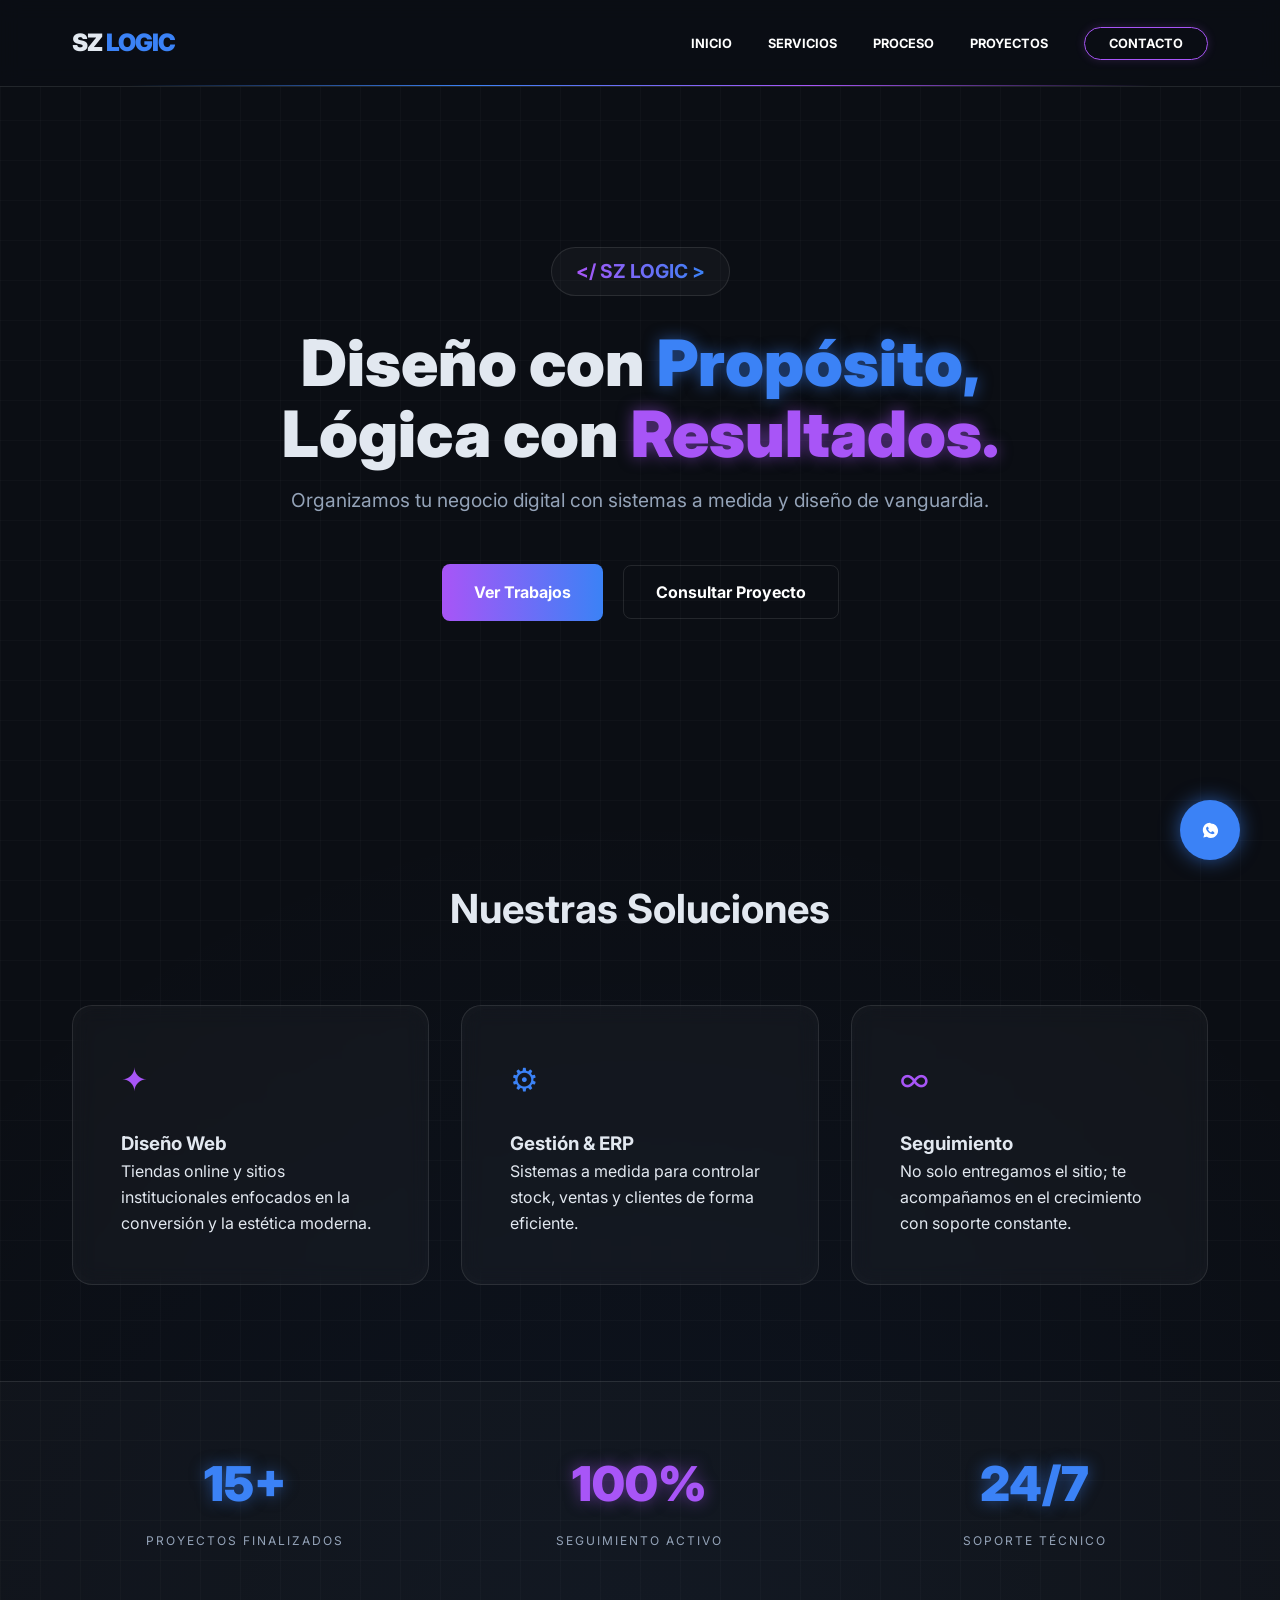
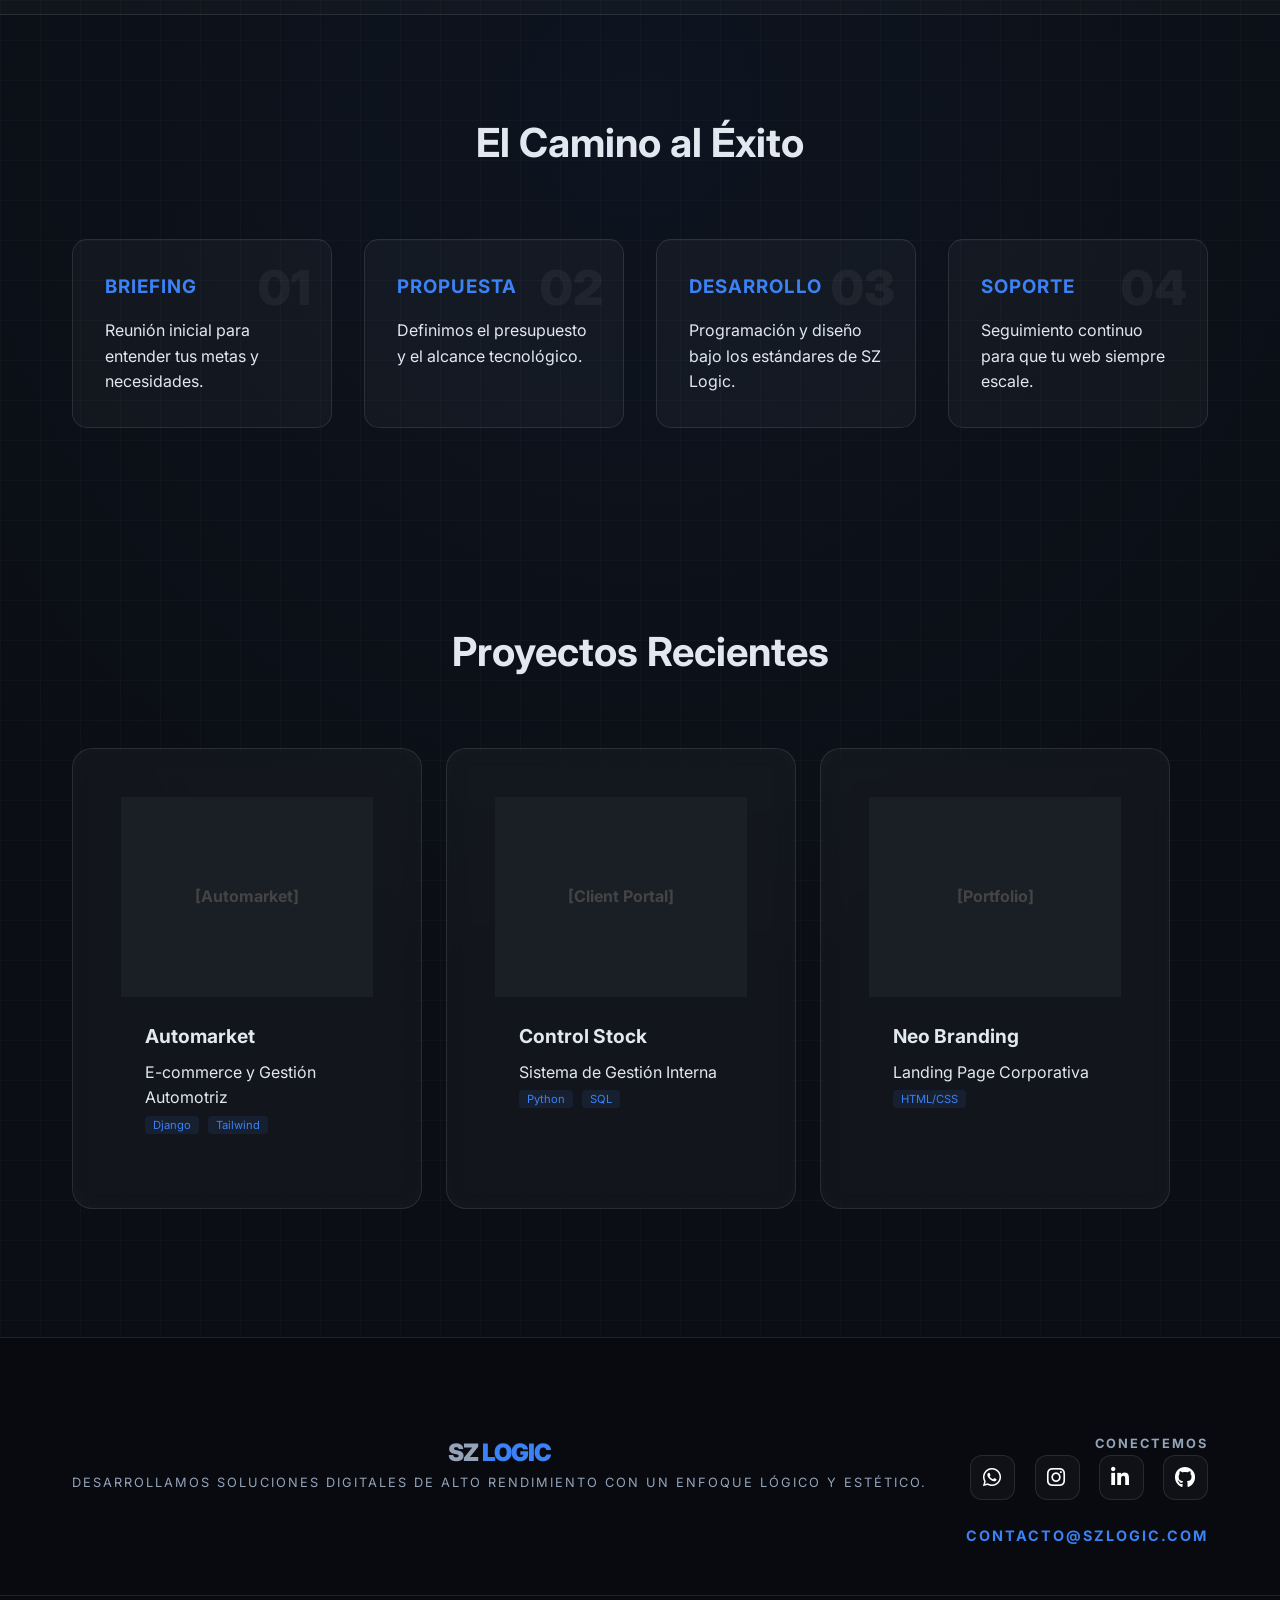
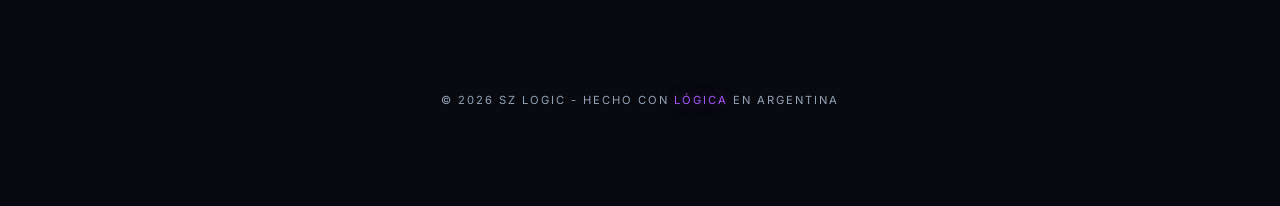
<file: index.html>
<!DOCTYPE html>
<html lang="es">
<head>
    <meta charset="UTF-8">
    <meta name="viewport" content="width=device-width, initial-scale=1.0">
    <title>SZ Logic | Soluciones Digitales</title>
    <link href="https://fonts.googleapis.com/css2?family=Inter:wght@300;400;700;900&display=swap" rel="stylesheet">
    <link rel="stylesheet" href="styles.css">
    <link rel="stylesheet" href="https://cdnjs.cloudflare.com/ajax/libs/font-awesome/6.5.1/css/all.min.css">
</head>
<body>

    <header class="navbar">
        <div class="container nav-container">
            <div class="logo">SZ <span class="text-blue">LOGIC</span></div>
            <nav class="nav-links">
                <a href="#inicio">Inicio</a>
                <a href="#servicios">Servicios</a>
                <a href="#proceso">Proceso</a>
                <a href="#proyectos">Proyectos</a>
                <a href="#contacto" class="btn-outline">Contacto</a>
            </nav>
        </div>
    </header>

    <main>
        <section id="inicio" class="hero">
            <div class="container">
                <div class="logo-badge">
                    <span class="gradient-text">&lt;/ SZ LOGIC &gt;</span>
                </div>
                <h1 class="hero-title">
                    Diseño con <span class="neon-blue">Propósito,</span> <br>
                    Lógica con <span class="neon-purple">Resultados.</span>
                </h1>
                <p class="hero-subtitle">Organizamos tu negocio digital con sistemas a medida y diseño de vanguardia.</p>
                <div class="hero-actions">
                    <a href="#proyectos" class="btn-primary">Ver Trabajos</a>
                    <a href="#contacto" class="btn-secondary">Consultar Proyecto</a>
                </div>
            </div>
        </section>
        <a href="https://wa.me/+5493425914257" class="whatsapp-float" target="_blank">
    <svg width="30" height="30" fill="currentColor" viewBox="0 0 24 24"><path d="M12.031 6.172c-3.181 0-5.767 2.586-5.767 5.77 0 1.268.412 2.454 1.163 3.407l-.746 2.727 2.81-.737c.916.607 2.016.964 3.197.964 3.182 0 5.768-2.587 5.768-5.77 0-3.184-2.586-5.77-5.768-5.77zm3.691 8.221c-.162.455-.931.83-1.288.885-.358.056-.602.214-2.207-.423-1.605-.637-2.633-2.271-2.713-2.377-.079-.107-.648-.862-.648-1.644 0-.782.405-1.166.549-1.326.145-.16.314-.2.418-.2.105 0 .21.001.301.005.097.004.227-.037.355.27.127.308.436 1.062.474 1.139.038.077.063.167.012.268-.051.102-.077.163-.154.252-.076.089-.165.197-.235.266-.083.082-.168.172-.073.336.094.164.419.691.899 1.118.618.55 1.138.72 1.302.802.164.082.261.069.356-.041.095-.11.407-.474.517-.636.109-.162.22-.136.37-.08.151.056.957.452 1.122.534.165.081.275.121.315.191.04.07.04.407-.123.862z"/></svg>
</a>
        <section id="servicios" class="services">
            <div class="container">
                <h2 class="section-title">Nuestras Soluciones</h2>
                <div class="services-grid">
                    <div class="card glass">
                        <div class="card-icon purple">✦</div>
                        <h3>Diseño Web</h3>
                        <p>Tiendas online y sitios institucionales enfocados en la conversión y la estética moderna.</p>
                    </div>
                    <div class="card glass">
                        <div class="card-icon blue">⚙</div>
                        <h3>Gestión & ERP</h3>
                        <p>Sistemas a medida para controlar stock, ventas y clientes de forma eficiente.</p>
                    </div>
                    <div class="card glass">
                        <div class="card-icon purple">∞</div>
                        <h3>Seguimiento</h3>
                        <p>No solo entregamos el sitio; te acompañamos en el crecimiento con soporte constante.</p>
                    </div>
                </div>
            </div>
        </section>
        <section class="stats-section">
    <div class="container stats-grid">
        <div class="stat-item">
            <span class="stat-number neon-blue">15+</span>
            <p class="stat-label">Proyectos Finalizados</p>
        </div>
        <div class="stat-item">
            <span class="stat-number neon-purple">100%</span>
            <p class="stat-label">Seguimiento Activo</p>
        </div>
        <div class="stat-item">
            <span class="stat-number neon-blue">24/7</span>
            <p class="stat-label">Soporte Técnico</p>
        </div>
    </div>
</section>
        <section id="proceso" class="process-section">
            <div class="container">
                <h2 class="section-title">El Camino al Éxito</h2>
                <div class="process-line">
                    <div class="step">
                        <div class="step-number">01</div>
                        <h3>Briefing</h3>
                        <p>Reunión inicial para entender tus metas y necesidades.</p>
                    </div>
                    <div class="step">
                        <div class="step-number">02</div>
                        <h3>Propuesta</h3>
                        <p>Definimos el presupuesto y el alcance tecnológico.</p>
                    </div>
                    <div class="step">
                        <div class="step-number">03</div>
                        <h3>Desarrollo</h3>
                        <p>Programación y diseño bajo los estándares de SZ Logic.</p>
                    </div>
                    <div class="step">
                        <div class="step-number">04</div>
                        <h3>Soporte</h3>
                        <p>Seguimiento continuo para que tu web siempre escale.</p>
                    </div>
                </div>
            </div>
        </section>

        <section id="proyectos" class="portfolio-section">
            <div class="container">
                <h2 class="section-title text-left">Proyectos Recientes</h2>
                <div class="portfolio-carousel">
                    <div class="portfolio-item glass">
                        <div class="project-img">[Automarket]</div>
                        <div class="project-info">
                            <h4>Automarket</h4>
                            <p>E-commerce y Gestión Automotriz</p>
                            <span class="tech-tag">Django</span> <span class="tech-tag">Tailwind</span>
                        </div>
                    </div>
                    <div class="portfolio-item glass">
                        <div class="project-img">[Client Portal]</div>
                        <div class="project-info">
                            <h4>Control Stock</h4>
                            <p>Sistema de Gestión Interna</p>
                            <span class="tech-tag">Python</span> <span class="tech-tag">SQL</span>
                        </div>
                    </div>
                    <div class="portfolio-item glass">
                        <div class="project-img">[Portfolio]</div>
                        <div class="project-info">
                            <h4>Neo Branding</h4>
                            <p>Landing Page Corporativa</p>
                            <span class="tech-tag">HTML/CSS</span>
                        </div>
                    </div>
                </div>
            </div>
        </section>
    </main>

    <footer id="contacto" class="footer">
    <div class="container footer-grid">
        <div class="footer-brand">
            <div class="logo">SZ <span class="text-blue">LOGIC</span></div>
            <p class="footer-desc">Desarrollamos soluciones digitales de alto rendimiento con un enfoque lógico y estético.</p>
        </div>

            




        

        <div class="footer-social">
            <h4>Conectemos</h4>
            <div class="social-icons">
                <a href="https://wa.me/tu-numero" class="social-link wa" target="_blank" aria-label="WhatsApp">
                    <i class="fa-brands fa-whatsapp"></i>
                </a>
                <a href="#" class="social-link ig" target="_blank" aria-label="Instagram">
                    <i class="fa-brands fa-instagram"></i>
                </a>
                <a href="#" class="social-link li" target="_blank" aria-label="LinkedIn">
                    <i class="fa-brands fa-linkedin-in"></i>
                </a>
                <a href="#" class="social-link gh" target="_blank" aria-label="GitHub">
                    <i class="fa-brands fa-github"></i>
                </a>
            </div>
            <p class="footer-email">contacto@szlogic.com</p>
        </div>
    </div>
    
    <div class="footer-bottom">
        <p class="copyright">© 2026 SZ LOGIC - Hecho con <span class="neon-purple">Lógica</span> en Argentina</p>
    </div>
</footer>

</body>
</html>
</file>
<file: styles.css>
/* Variables de Identidad */
:root {
    --bg-color: #0b0e14;
    --text-main: #e2e8f0;
    --text-muted: #94a3b8;
    --purple: #a855f7;
    --blue: #3b82f6;
    --glass: rgba(255, 255, 255, 0.03);
    --border-glass: rgba(255, 255, 255, 0.1);
}

/* Reset Básico */
* {
    margin: 0;
    padding: 0;
    box-sizing: border-box;
}

body {
    font-family: 'Inter', sans-serif;
    background-color: var(--bg-color);
    color: var(--text-main);
    line-height: 1.6;
    overflow-x: hidden;
}

.container {
    max-width: 1200px;
    margin: 0 auto;
    padding: 0 2rem;
}

/* Navegación */
.navbar {
    padding: 1.5rem 0;
    border-bottom: 1px solid var(--border-glass);
    position: sticky;
    top: 0;
    background: rgba(11, 14, 20, 0.8);
    backdrop-filter: blur(10px);
    z-index: 1000;
}

.nav-container {
    display: flex;
    justify-content: space-between;
    align-items: center;
}

.logo {
    font-size: 1.5rem;
    font-weight: 900;
    letter-spacing: -1px;
}

.text-blue { color: var(--blue); }

.nav-links a {
    color: var(--text-main);
    text-decoration: none;
    margin-left: 2rem;
    font-size: 0.9rem;
    font-weight: 500;
    text-transform: uppercase;
    transition: 0.3s;
}

.nav-links a:hover { color: var(--purple); }

/* Hero Section */
.hero {
    text-align: center;
    padding: 8rem 0;
}

.logo-badge {
    display: inline-block;
    padding: 0.5rem 1.5rem;
    background: var(--glass);
    border: 1px solid var(--border-glass);
    border-radius: 50px;
    margin-bottom: 2rem;
}

.gradient-text {
    font-weight: 700;
    font-size: 1.2rem;
    background: linear-gradient(90deg, var(--purple), var(--blue));
    -webkit-background-clip: text;
    -webkit-text-fill-color: transparent;
}

.hero-title {
    font-size: clamp(2.5rem, 8vw, 4.5rem);
    font-weight: 900;
    line-height: 1.1;
    margin-bottom: 1.5rem;
}

.neon-blue {
    color: var(--blue);
    text-shadow: 0 0 15px rgba(59, 130, 246, 0.5);
}

.neon-purple {
    color: var(--purple);
    text-shadow: 0 0 15px rgba(168, 85, 247, 0.5);
}

.hero-subtitle {
    color: var(--text-muted);
    font-size: 1.2rem;
    max-width: 700px;
    margin: 0 auto 3rem;
}

/* Botones */
.btn-primary {
    background: linear-gradient(90deg, var(--purple), var(--blue));
    color: white;
    padding: 1rem 2.5rem;
    border-radius: 8px;
    text-decoration: none;
    font-weight: 700;
    transition: 0.3s;
    display: inline-block;
}

.btn-secondary {
    border: 1px solid var(--border-glass);
    color: white;
    padding: 1rem 2.5rem;
    border-radius: 8px;
    text-decoration: none;
    font-weight: 700;
    margin-left: 1rem;
    transition: 0.3s;
}

.btn-outline {
    border: 1px solid var(--purple);
    padding: 0.5rem 1.5rem;
    border-radius: 50px;
    color: var(--purple);
    box-shadow: 0 0 10px rgba(168, 85, 247, 0.2);
}

/* Cards de Servicios */
.services { padding: 6rem 0; }

.section-title {
    text-align: center;
    font-size: 2.5rem;
    margin-bottom: 4rem;
}

.services-grid {
    display: grid;
    grid-template-columns: repeat(auto-fit, minmax(300px, 1fr));
    gap: 2rem;
}

.glass {
    background: var(--glass);
    border: 1px solid var(--border-glass);
    backdrop-filter: blur(10px);
    padding: 3rem;
    border-radius: 20px;
    transition: 0.4s;
}
/* Sección de Estadísticas */
.stats-section {
    padding: 4rem 0;
    background: rgba(255, 255, 255, 0.02);
    border-top: 1px solid var(--border-glass);
    border-bottom: 1px solid var(--border-glass);
}

.stats-grid {
    display: grid;
    grid-template-columns: repeat(auto-fit, minmax(200px, 1fr));
    gap: 3rem;
    text-align: center;
}

.stat-number {
    font-size: 3rem;
    font-weight: 900;
    display: block;
    margin-bottom: 0.5rem;
}

.stat-label {
    text-transform: uppercase;
    font-size: 0.75rem;
    letter-spacing: 2px;
    color: var(--text-muted);
}

/* Mejora de las tarjetas Glass */
.glass {
    background: rgba(255, 255, 255, 0.03);
    border: 1px solid rgba(255, 255, 255, 0.08);
    backdrop-filter: blur(15px); /* Esto quita la sensación de vacío */
    box-shadow: inset 0 0 20px rgba(255, 255, 255, 0.02);
}

/* Efecto de luz superior en el Header */
.navbar::after {
    content: '';
    position: absolute;
    bottom: 0;
    left: 10%;
    width: 80%;
    height: 1px;
    background: linear-gradient(90deg, transparent, var(--blue), var(--purple), transparent);
}
.glass:hover {
    transform: translateY(-10px);
    border-color: var(--blue);
    box-shadow: 0 10px 30px rgba(59, 130, 246, 0.1);
}
body {
    background-color: #0b0e14;
    /* Un gradiente radial que nace del centro para que no sea un color plano */
    background-image: 
        radial-gradient(circle at 50% 50%, rgba(59, 130, 246, 0.05) 0%, transparent 50%),
        /* Grilla sutil */
        linear-gradient(rgba(255, 255, 255, 0.02) 1px, transparent 1px),
        linear-gradient(90deg, rgba(255, 255, 255, 0.02) 1px, transparent 1px);
    background-size: 100% 100%, 40px 40px, 40px 40px;
}

.card-icon { font-size: 2rem; margin-bottom: 1.5rem; }
.card-icon.purple { color: var(--purple); }
.card-icon.blue { color: var(--blue); }

.footer {
    text-align: center;
    padding: 4rem 0;
    border-top: 1px solid var(--border-glass);
    color: var(--text-muted);
    font-size: 0.8rem;
    text-transform: uppercase;
    letter-spacing: 2px;
}
:root {
    --bg-color: #0b0e14;
    --text-main: #e2e8f0;
    --text-muted: #94a3b8;
    --purple: #a855f7;
    --blue: #3b82f6;
    --glass: rgba(255, 255, 255, 0.03);
    --border-glass: rgba(255, 255, 255, 0.1);
}

* { margin: 0; padding: 0; box-sizing: border-box; }
body { font-family: 'Inter', sans-serif; background-color: var(--bg-color); color: var(--text-main); line-height: 1.6; }
.container { max-width: 1200px; margin: 0 auto; padding: 0 2rem; }

/* Estilos de Texto Neón */
.text-blue { color: var(--blue); }
.neon-blue { color: var(--blue); text-shadow: 0 0 15px rgba(59, 130, 246, 0.5); }
.neon-purple { color: var(--purple); text-shadow: 0 0 15px rgba(168, 85, 247, 0.5); }
.gradient-text { font-weight: 700; background: linear-gradient(90deg, var(--purple), var(--blue)); -webkit-background-clip: text; -webkit-text-fill-color: transparent; }

/* Navbar */
.navbar { padding: 1.5rem 0; background: rgba(11, 14, 20, 0.9); backdrop-filter: blur(10px); position: sticky; top: 0; z-index: 100; border-bottom: 1px solid var(--border-glass); }
.nav-container { display: flex; justify-content: space-between; align-items: center; }
.logo { font-size: 1.5rem; font-weight: 900; }
.nav-links a { text-decoration: none; color: white; margin-left: 2rem; font-size: 0.8rem; text-transform: uppercase; font-weight: 700; transition: 0.3s; }
.nav-links a:hover { color: var(--blue); }

/* Hero */
.hero { text-align: center; padding: 10rem 0; }
.hero-title { font-size: 4rem; font-weight: 900; margin-bottom: 1rem; }
.btn-primary { background: linear-gradient(90deg, var(--purple), var(--blue)); padding: 1rem 2rem; border-radius: 8px; text-decoration: none; color: white; font-weight: 700; }
.btn-secondary { border: 1px solid var(--border-glass); padding: 1rem 2rem; border-radius: 8px; text-decoration: none; color: white; margin-left: 1rem; }

/* SECCIÓN PROCESO (Paso a Paso) */
.process-section { padding: 6rem 0; }
.process-line { display: grid; grid-template-columns: repeat(auto-fit, minmax(200px, 1fr)); gap: 2rem; position: relative; }
.step { position: relative; padding: 2rem; background: var(--glass); border-radius: 15px; border: 1px solid var(--border-glass); }
.step-number { font-size: 3rem; font-weight: 900; color: rgba(255, 255, 255, 0.05); position: absolute; top: 10px; right: 20px; }
.step h3 { color: var(--blue); margin-bottom: 1rem; text-transform: uppercase; letter-spacing: 1px; }
/* PORTFOLIO (Showcase Horizontal con soporte táctil) */
.portfolio-section { 
    padding: 6rem 0; 
    overflow: hidden; 
}

.portfolio-carousel { 
    display: flex; 
    gap: 1.5rem; /* Reducimos un poco el gap para mobile */
    overflow-x: auto; 
    padding-bottom: 2rem; 
    
    /* Configuración para scroll suave y magnético */
    scroll-snap-type: x mandatory; 
    -webkit-overflow-scrolling: touch; /* Crucial para suavidad en iOS/Safari */
    scrollbar-width: none; /* Oculta scrollbar en Firefox */
}

/* Ocultar barra de scroll en Chrome/Safari para que se vea más limpio */
.portfolio-carousel::-webkit-scrollbar { 
    display: none; 
}

.portfolio-item { 
    /* Ajustamos el ancho para que en mobile se vea una parte del siguiente proyecto */
    flex: 0 0 85%; 
    min-width: 280px; 
    max-width: 400px;
    
    scroll-snap-align: center; /* Hace que la tarjeta "pegue" al centro al soltar */
    border-radius: 20px; 
    overflow: hidden; 
    transition: 0.4s;
}

/* Media Query para pantallas más grandes (Desktop) */
@media (min-width: 768px) {
    .portfolio-item {
        flex: 0 0 350px; /* Tamaño fijo en desktop */
    }
    .portfolio-carousel {
        scrollbar-width: thin; /* Recuperamos el scrollbar si querés en PC */
    }
    .portfolio-carousel::-webkit-scrollbar {
        display: block;
        height: 4px;
    }
}

.project-img { 
    height: 220px; 
    background: #1a1f26; 
    display: flex; 
    align-items: center; 
    justify-content: center; 
    color: #444; 
    font-weight: bold; 
}

.project-info { 
    padding: 1.5rem; 
}
/* Estilizar barra de scroll */
.portfolio-carousel::-webkit-scrollbar { height: 4px; }
.portfolio-carousel::-webkit-scrollbar-thumb { background: var(--blue); border-radius: 10px; }

.portfolio-item { min-width: 350px; scroll-snap-align: start; border-radius: 20px; transition: 0.4s; overflow: hidden; }
.portfolio-item:hover { transform: translateY(-10px); border-color: var(--purple); }
.project-img { height: 200px; background: #1a1f26; display: flex; align-items: center; justify-content: center; color: #444; }
.project-info { padding: 1.5rem; }
.project-info h4 { font-size: 1.2rem; margin-bottom: 0.5rem; }
.tech-tag { font-size: 0.7rem; background: rgba(59, 130, 246, 0.1); color: var(--blue); padding: 2px 8px; border-radius: 4px; margin-right: 5px; }

/* Glass Effect */
.glass { background: var(--glass); border: 1px solid var(--border-glass); backdrop-filter: blur(10px); }

/* Footer */
.footer { text-align: center; padding: 6rem 0; background: #080a0f; border-top: 1px solid var(--border-glass); }
.footer h2 { font-size: 2.5rem; margin-bottom: 1rem; }
.footer-links { margin: 2rem 0; }
.copyright { margin-top: 4rem; font-size: 0.7rem; color: var(--text-muted); letter-spacing: 2px; }
.whatsapp-float {
    position: fixed;
    width: 60px;
    height: 60px;
    bottom: 40px;
    right: 40px;
    background-color: var(--blue);
    color: #FFF;
    border-radius: 50px;
    text-align: center;
    font-size: 30px;
    box-shadow: 0 0 20px rgba(59, 130, 246, 0.6);
    z-index: 1000;
    display: flex;
    align-items: center;
    justify-content: center;
    transition: 0.3s;
}

.whatsapp-float:hover {
    transform: scale(1.1);
    background-color: var(--purple);
    box-shadow: 0 0 20px rgba(168, 85, 247, 0.6);
}
/* FOOTER REDISEÑADO PARA 2 COLUMNAS */
.footer-grid {
    display: flex;
    justify-content: space-between; /* Empuja un bloque a cada punta */
    align-items: flex-start;
    gap: 2rem;
    margin-bottom: 3rem;
}

/* Alineamos el contenido de la derecha al final */
.footer-social {
    text-align: right;
    display: flex;
    flex-direction: column;
    align-items: flex-end;
}

/* Ajuste para celulares: que se apilen y se centren */
@media (max-width: 768px) {
    .footer-grid {
        flex-direction: column;
        text-align: center;
        align-items: center;
    }
    
    .footer-brand, .footer-social {
        text-align: center;
        align-items: center;
    }
    
    .footer-desc {
        margin: 0 auto 1.5rem;
    }
}
/* ICONOS SOCIALES */
.social-icons {
    display: flex;
    gap: 1.2rem;
    margin-bottom: 1.5rem;
}

.social-link {
    width: 45px;
    height: 45px;
    background: var(--glass);
    border: 1px solid var(--border-glass);
    border-radius: 12px;
    display: flex;
    align-items: center;
    justify-content: center;
    font-size: 1.3rem;
    color: white;
    text-decoration: none;
    transition: all 0.4s cubic-bezier(0.175, 0.885, 0.32, 1.275);
}

/* Efectos de Color Individuales */
.social-link.wa:hover { color: #25D366; border-color: #25D366; box-shadow: 0 0 15px rgba(37, 211, 102, 0.3); }
.social-link.ig:hover { color: #E4405F; border-color: #E4405F; box-shadow: 0 0 15px rgba(228, 64, 95, 0.3); }
.social-link.li:hover { color: #0077B5; border-color: #0077B5; box-shadow: 0 0 15px rgba(0, 119, 181, 0.3); }
.social-link.gh:hover { color: #fff; border-color: #fff; box-shadow: 0 0 15px rgba(255, 255, 255, 0.3); }

.social-link:hover { transform: translateY(-5px); }

/* BOTTOM */
.footer-bottom {
    text-align: center;
    border-top: 1px solid var(--border-glass);
    padding-top: 2rem;
}

.footer-email { color: var(--blue); font-weight: bold; font-size: 0.9rem; }
</file>
